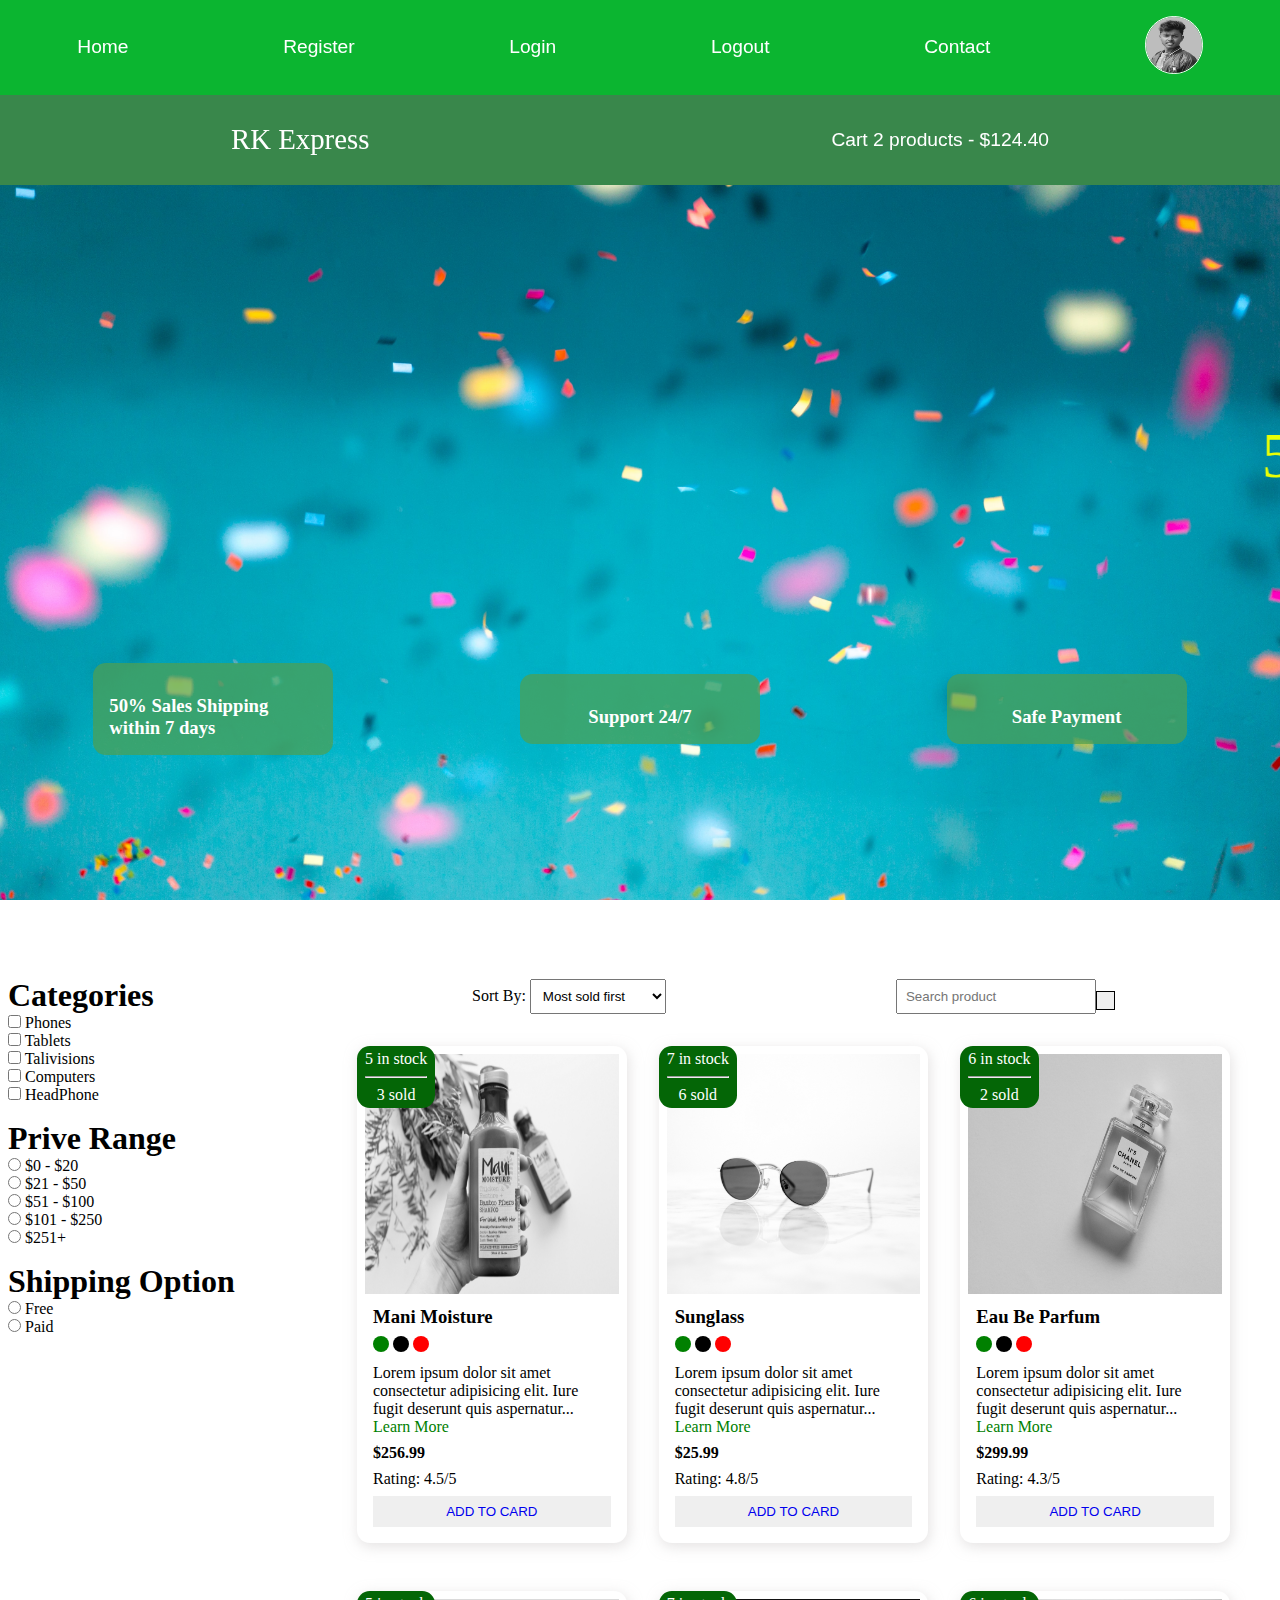
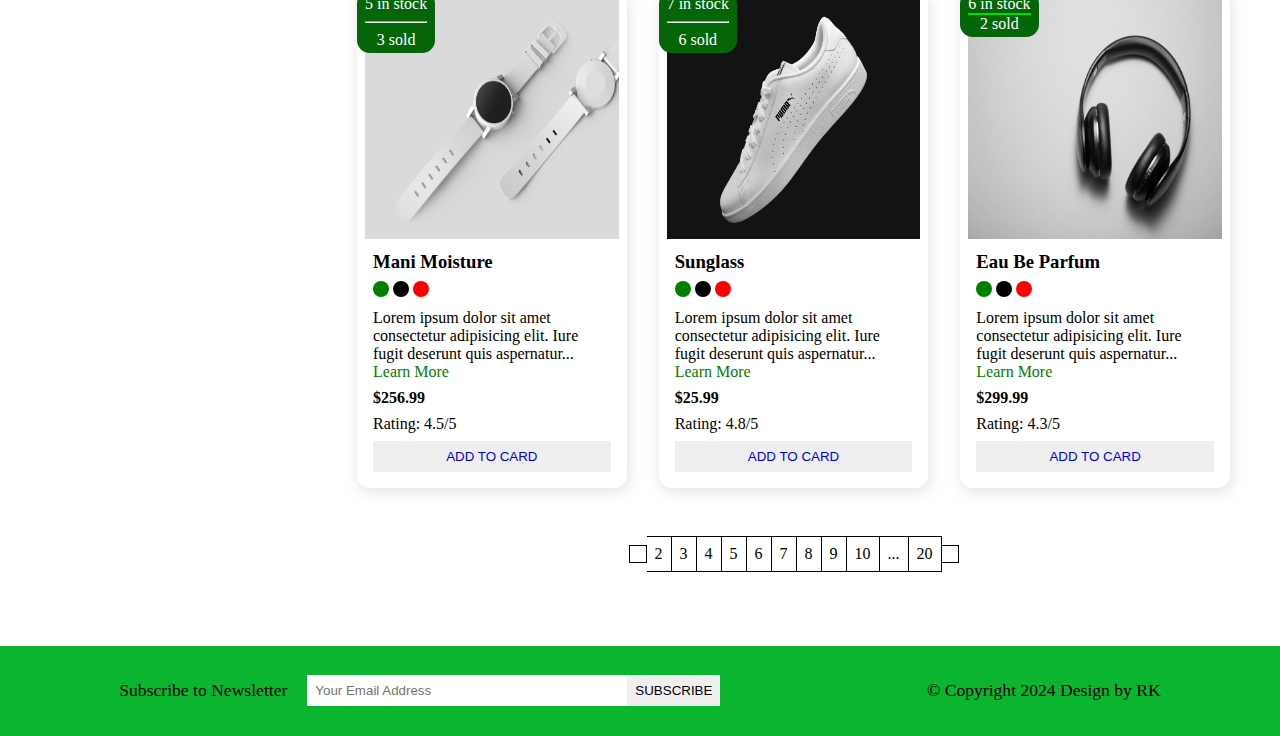
<file: index.html>
<!DOCTYPE html>
<html lang="en">
<head>
    <meta charset="UTF-8">
    <meta name="viewport" content="width=device-width, initial-scale=1.0">
    <meta name="description" content="this is an ecommerce project">
    <title>Ecommerce Project</title>
    <!-- font awesome cdn -->
    <link rel="stylesheet" href="https://cdnjs.cloudflare.com/ajax/libs/font-awesome/6.5.2/css/all.min.css" integrity="sha512-SnH5WK+bZxgPHs44uWIX+LLJAJ9/2PkPKZ5QiAj6Ta86w+fsb2TkcmfRyVX3pBnMFcV7oQPJkl9QevSCWr3W6A==" crossorigin="anonymous" referrerpolicy="no-referrer" />
    <link rel="stylesheet" href="style.css">
</head>
<body>
    <!-- navbar starts  here -->
    <i class="fas fa-bars fa-2x" id="menu-icon"></i>
    <nav id="menu" class="hidden">
        <ul class="nav-upper flex-space-around">
            <li class="nav_list"><a href="index.html" class="nav_link">Home</a></li>
            <li class="nav_list"><a href="register.html" class="nav_link">Register</a></li>
            <li class="nav_list"><a href="login.html" class="nav_link">Login</a></li>
            <li class="nav_list"><a href="index.html" class="nav_link">Logout</a></li>
            <li class="nav_list"><a href="contact.html" class="nav_link">Contact</a></li>
            <li class="nav_list"><a href="profile.html" class="nav_link"><img class="profile-icon" src="./img/profile.jpg" alt="Profile img"></a></li>
        </ul>
        <ul class="nav-lower flex-space-around">
            <li class="nav_list"><a href="index.html" class="nav-brand nav_link">RK Express</a></li>
            <li class="nav_list"><a href="cart.html" class="nav_link"><span><i class="fa-solid fa-cart-shopping"></i></span> Cart 2 products - $124.40 </a></li>
        </ul>
    </nav>
    <!-- navbar ends  here -->

    <!-- header starts here -->
    <header class="header">
        <div class="banner flex-space-around">
            <marquee class="banner-title" behavior="" direction="">50% Sales going on</marquee>
        </div>
        <div class="features flex-space-around">
            <article class="feature flex-center">
                <i class="fa-solid fa-truck feature_icon"></i>
                <h3>50% Sales Shipping within 7 days</h3>
            </article>
            
            <article class="feature flex-center">
                <i class="fa-solid fa-truck feature_icon"></i>
                <h3>Support 24/7</h3>
            </article>
            <article class="feature flex-center">
                <i class="fa-regular far fa-credit-card feature_icon"></i>
                <h3>Safe Payment</h3>
            </article>
        </div>
    </header>
    <!-- header ends here -->


    <!-- mail section starts here -->
    <main class="flex-center">
        <div class="sidebar">
            <section class="categories-section">
                <h3 class="section-title">Categories</h3>
                <ul class="list">
                    <li class="list-item">
                        <label for="phone">
                            <input type="checkbox" name="phone" id="phone" value="phone"> Phones
                        </label>
                    </li>
                    <li class="list-item">
                        <label for="tablets">
                            <input type="checkbox" name="tablets" id="tablets" value="tablets"> Tablets
                        </label>
                    </li>
                    <li class="list-item">
                        <label for="talivisions">
                            <input type="checkbox" name="talivisions" id="talivisions" value="talivisions"> Talivisions
                        </label>
                    </li>
                    <li class="list-item">
                        <label for="computers">
                            <input type="checkbox" name="computers" id="computers" value="computers"> Computers
                        </label>
                    </li>
                    <li class="list-item">
                        <label for="headphone">
                            <input type="checkbox" name="headphone" id="headphone" value="headphone"> HeadPhone
                        </label>
                    </li>
                </ul>
            </section>


            <section class="price-section">
                <h3 class="section-title">Prive Range</h3>
                <ul class="list">
                    <li class="list-item">
                        <label for="price1">
                            <input type="radio" name="price1" id="price1" value="[0,20]"> $0 - $20
                        </label>
                    </li>
                    <li class="list-item">
                        <label for="price2">
                            <input type="radio" name="price2" id="price2" value="[21,50]"> $21 - $50
                        </label>
                    </li>
                    <li class="list-item">
                        <label for="price3">
                            <input type="radio" name="price3" id="price3" value="[51,100]"> $51 - $100
                        </label>
                    </li>
                    <li class="list-item">
                        <label for="price4">
                            <input type="radio" name="price4" id="price4" value="[101,250]"> $101 - $250
                        </label>
                    </li>
                    <li class="list-item">
                        <label for="price5">
                            <input type="radio" name="price5" id="price5" value="[251+]"> $251+
                        </label>
                    </li>
                </ul>
            </section>

            <section class="shipping-section">
                <h3 class="section-title">Shipping Option</h3>
                <ul class="list">
                    <li class="list-item">
                        <label for="free">
                            <input type="radio" name="shipping" id="free" value="free"> Free
                        </label>
                    </li>
                    <li class="list-item">
                        <label for="paid">
                            <input type="radio" name="shipping" id="paid" value="paid"> Paid
                        </label>
                    </li>
                </ul>
            </section>
        </div>
        <div class="main-content">
            <section class="actions flex-space-around">
                <div class="actions-sort">
                    <label for="sort">Sort By: </label>
                    <select name="sort" id="sort">
                        <option value="sold">Most sold first</option>
                        <option value="sold">Most reted first</option>
                        <option value="sold">Cheapest first</option>
                        <option value="sold">Newest first</option>
                        <option value="sold">Biggest discount</option>
                    </select>
                </div>
                <div class="actions-search">
                    <input type="text" placeholder="Search product">
                    <button class="btn"><i class="fa-sharp fa-solid fa-magnifying-glass">
                    </i></button>
                </div>
            </section>
            <!-- Product section starts here -->
                <section class="products">
                    <article class="product card">
                        <div class="badge">
                            <span>5 in stock</span>
                            <hr class="hr-design">
                            <span>3 sold</span>
                        </div>
                        <img src="img/Product1.jpg" alt="">
                        <div class="product-body">
                            <h3 class="product-name">Mani Moisture</h3>
                            <p>
                                <span class="dot green"></span>
                                <span class="dot black"></span>
                                <span class="dot red"></span>
                            </p>
                            <p class="product-description">
                                Lorem ipsum dolor sit amet consectetur adipisicing elit. Iure fugit deserunt quis aspernatur... <a href="./product.html" class="learn-more">Learn More</a>
                            </p>
                            <h4 class="product-price">$256.99</h4>
                            <p class="product-rating">Rating: 4.5/5</p>
                            <button class="btn product-btn"><a href="cart.html">Add To Card</a></button>
                        </div>
                    </article>

                    <article class="product card">
                        <div class="badge">
                            <span>7 in stock</span>
                            <hr class="hr-design">
                            <span>6 sold</span>
                        </div>
                        <img src="img/Product2.jpg" alt="">
                        <div class="product-body">
                            <h3 class="product-name">Sunglass</h3>
                            <p>
                                <span class="dot green"></span>
                                <span class="dot black"></span>
                                <span class="dot red"></span>
                            </p>
                            <p class="product-description">
                                Lorem ipsum dolor sit amet consectetur adipisicing elit. Iure fugit deserunt quis aspernatur... <a href="./product.html" class="learn-more">Learn More</a>
                            </p>
                            <h4 class="product-price">$25.99</h4>
                            <p class="product-rating">Rating: 4.8/5</p>
                            <button class="btn product-btn"><a href="cart.html">Add To Card</a></button>
                        </div>
                    </article>


                    <article class="product card">
                        <div class="badge">
                            <span>6 in stock</span>
                            <hr class="hr-design">
                            <span>2 sold</span>
                        </div>
                        <img src="img/Product3.jpg" alt="">
                        <div class="product-body">
                            <h3 class="product-name">Eau Be Parfum</h3>
                            <p>
                                <span class="dot green"></span>
                                <span class="dot black"></span>
                                <span class="dot red"></span>
                            </p>
                            <p class="product-description">
                                Lorem ipsum dolor sit amet consectetur adipisicing elit. Iure fugit deserunt quis aspernatur... <a href="./product.html" class="learn-more">Learn More</a>
                            </p>
                            <h4 class="product-price">$299.99</h4>
                            <p class="product-rating">Rating: 4.3/5</p>
                            <button class="btn product-btn"><a href="cart.html">Add To Card</a></button>
                        </div>
                    </article>

                    <article class="product card">
                        <div class="badge">
                            <span>5 in stock</span>
                            <hr class="hr-design">
                            <span>3 sold</span>
                        </div>
                        <img src="img/Product4.jpg" alt="">
                        <div class="product-body">
                            <h3 class="product-name">Mani Moisture</h3>
                            <p>
                                <span class="dot green"></span>
                                <span class="dot black"></span>
                                <span class="dot red"></span>
                            </p>
                            <p class="product-description">
                                Lorem ipsum dolor sit amet consectetur adipisicing elit. Iure fugit deserunt quis aspernatur... <a href="./product.html" class="learn-more">Learn More</a>
                            </p>
                            <h4 class="product-price">$256.99</h4>
                            <p class="product-rating">Rating: 4.5/5</p>
                            <button class="btn product-btn"><a href="cart.html">Add To Card</a></button>
                        </div>
                    </article>

                    <article class="product card">
                        <div class="badge">
                            <span>7 in stock</span>
                            <hr class="hr-design">
                            <span>6 sold</span>
                        </div>
                        <img src="img/Product5.jpg" alt="">
                        <div class="product-body">
                            <h3 class="product-name">Sunglass</h3>
                            <p>
                                <span class="dot green"></span>
                                <span class="dot black"></span>
                                <span class="dot red"></span>
                            </p>
                            <p class="product-description">
                                Lorem ipsum dolor sit amet consectetur adipisicing elit. Iure fugit deserunt quis aspernatur... <a href="./product.html" class="learn-more">Learn More</a>
                            </p>
                            <h4 class="product-price">$25.99</h4>
                            <p class="product-rating">Rating: 4.8/5</p>
                            <button class="btn product-btn"><a href="cart.html">Add To Card</a></button>
                        </div>
                    </article>


                    <article class="product card">
                        <div class="badge">
                            <span>6 in stock</span>
                            <hr color="hr-design">
                            <span>2 sold</span>
                        </div>
                        <img src="img/Product6.jpg" alt="">
                        <div class="product-body">
                            <h3 class="product-name">Eau Be Parfum</h3>
                            <p>
                                <span class="dot green"></span>
                                <span class="dot black"></span>
                                <span class="dot red"></span>
                            </p>
                            <p class="product-description">
                                Lorem ipsum dolor sit amet consectetur adipisicing elit. Iure fugit deserunt quis aspernatur... <a href="./product.html" class="learn-more">Learn More</a>
                            </p>
                            <h4 class="product-price">$299.99</h4>
                            <p class="product-rating">Rating: 4.3/5</p>
                            <button class="btn product-btn"><a href="cart.html">Add To Card</a></button>
                        </div>
                    </article>
                </section>
                <div class="pagination flex-center">
                    <div class="btn pagination-btn">
                        <i class="fas fa-less-than"></i>
                    </div>
                    <div class="btn pagination-btn">2</div>
                    <div class="btn pagination-btn">3</div>
                    <div class="btn pagination-btn">4</div>
                    <div class="btn pagination-btn">5</div>
                    <div class="btn pagination-btn">6</div>
                    <div class="btn pagination-btn">7</div>
                    <div class="btn pagination-btn">8</div>
                    <div class="btn pagination-btn">9</div>
                    <div class="btn pagination-btn">10</div>
                    <div class="btn pagination-btn">...</div>
                    <div class="btn pagination-btn">20</div>
                    <div class="btn pagination-btn">
                        <i class="fas fa-greater-than"></i>
                    </div>
                </div>
            <!-- Product section ends here -->
        </div>
    </main>
    <!-- mail section ends here -->


    <!-- footer starts here -->
    <footer class="footer flex-space-around">
        <div class="flex-space-around">
            <label for="subscribe">Subscribe to Newsletter</label>
            <input type="email" name="subscribe
            " class="footer_input" placeholder="Your Email Address">
            <button class="btn btn-subscribe">Subscribe</button>
        </div>
        <div>
            <p>&copy; Copyright 2024 Design by RK </p>
        </div>
    </footer>
    <!-- footer ends here -->

    <!-- javascript link here -->
    <script src="./js/index.js"></script>
</body>
</html>
</file>
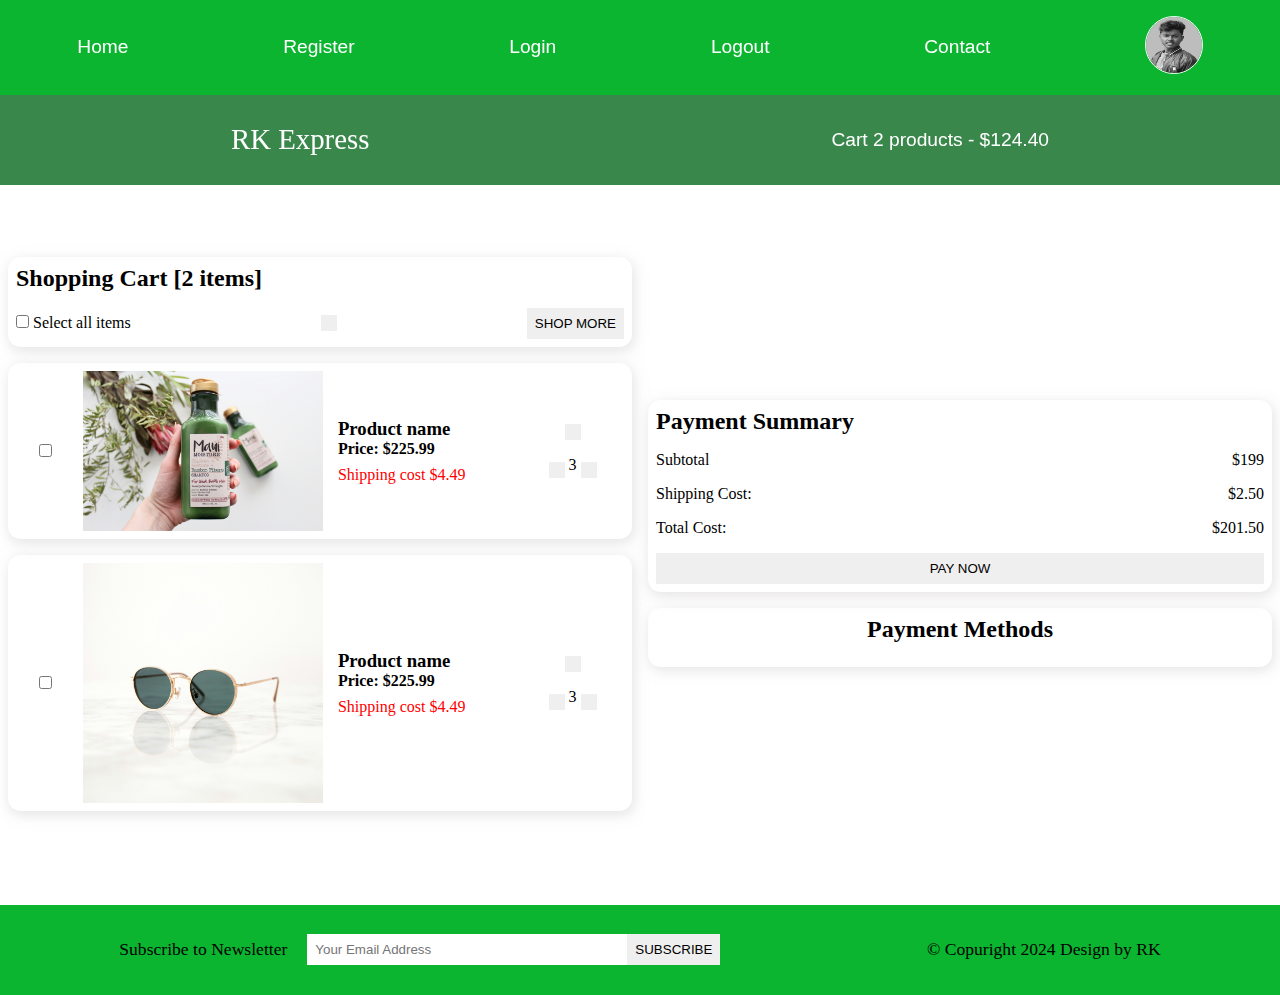
<file: cart.html>
<!DOCTYPE html>
<html lang="en">
<head>
    <meta charset="UTF-8">
    <meta name="viewport" content="width=device-width, initial-scale=1.0">
    <meta name="description" content="this is an ecommerce project">
    <title>Ecommerce Project</title>
    <!-- font awesome cdn -->
    <link rel="stylesheet" href="https://cdnjs.cloudflare.com/ajax/libs/font-awesome/6.5.2/css/all.min.css" integrity="sha512-SnH5WK+bZxgPHs44uWIX+LLJAJ9/2PkPKZ5QiAj6Ta86w+fsb2TkcmfRyVX3pBnMFcV7oQPJkl9QevSCWr3W6A==" crossorigin="anonymous" referrerpolicy="no-referrer" />
    <link rel="stylesheet" href="style.css">
</head>
<body>
    <!-- navbar starts  here -->
    <i class="fas fa-bars fa-2x" id="menu-icon"></i>
    <nav id="menu" class="hidden">
        <ul class="nav-upper flex-space-around">
            <li class="nav_list"><a href="index.html" class="nav_link">Home</a></li>
            <li class="nav_list"><a href="register.html" class="nav_link">Register</a></li>
            <li class="nav_list"><a href="login.html" class="nav_link">Login</a></li>
            <li class="nav_list"><a href="index.html" class="nav_link">Logout</a></li>
            <li class="nav_list"><a href="contact.html" class="nav_link">Contact</a></li>
            <li class="nav_list"><a href="profile.html" class="nav_link"><img class="profile-icon" src="./img/profile.jpg" alt="Profile img"></a></li>
        </ul>
        <ul class="nav-lower flex-space-around">
            <li class="nav_list"><a href="index.html" class="nav-brand nav_link">RK Express</a></li>
            <li class="nav_list"><a href="cart.html" class="nav_link"><span><i class="fa-solid fa-cart-shopping"></i></span> Cart 2 products - $124.40 </a></li>
        </ul>
    </nav>
    <!-- navbar ends  here -->


    <!-- mail section starts here -->
    <main>
        <div class="cart flex-center">
            <div class="cart-items">
                <div class="cart-items-heading card">
                    <h2>Shopping Cart [2 items]</h2>
                    <div class="cart-items-action">
                        <label for="select">
                            <input type="checkbox" name="select" id="select">
                            Select all items
                        </label>
                        <button class="btn">
                            <i class="fas fa-trash-alt"></i>
                        </button>
                        <button class="btn">Shop More</button>
                    </div>
                </div>
                <div class="cart-item card flex-space-around">
                    <input type="checkbox">
                    <img class="card-item-img" src="./img/Product1.jpg" alt="Product 1">
                    <div class="cart-item-description">
                        <h3 class="product-name">Product name</h3>
                        <h4 class="product-price">Price: $225.99</h4>
                        <p class="cart-item-shipping">Shipping cost $4.49</p>
                    </div>
                    <div class="cart-item-actions">
                        <button class="btn">
                            <i class="fas fa-trash-alt"></i>
                        </button>
                        <div>
                            <button class="btn">
                                <i class="fas fa-add"></i>
                            </button>
                            <span>3</span>
                            <button class="btn">
                                <i class="fas fa-minus"></i>
                            </button>
                        </div>
                    </div>
                </div>

                <div class="cart-item card flex-space-around">
                    <input type="checkbox">
                    <img class="card-item-img" src="./img/Product2.jpg" alt="Product 1">
                    <div class="cart-item-description">
                        <h3 class="product-name">Product name</h3>
                        <h4 class="product-price">Price: $225.99</h4>
                        <p class="cart-item-shipping">Shipping cost $4.49</p>
                    </div>
                    <div class="cart-item-actions">
                        <button class="btn">
                            <i class="fas fa-trash-alt"></i>
                        </button>
                        <div>
                            <button class="btn">
                                <i class="fas fa-add"></i>
                            </button>
                            <span>3</span>
                            <button class="btn">
                                <i class="fas fa-minus"></i>
                            </button>
                        </div>
                    </div>
                </div>
            </div>
            <div class="cart-payment">
                <div class="cart-payment-summary card">
                    <h2>Payment Summary</h2>
                    <div>
                        <p>Subtotal</p>
                        <p>$199</p>
                    </div>
                    <div>
                        <p>Shipping Cost:</p>
                        <p>$2.50</p>
                    </div>
                    <div>
                        <p>Total Cost:</p>
                        <p>$201.50</p>
                    </div>
                    <button class="btn cart-payment-btn">PAY NOW</button>
                </div>
                <div class="cart-payment-methods card">
                    <h2>Payment Methods</h2>
                    <div>
                        <i class="fa-brands fa-cc-visa fa-3x"></i>
                        <i class="fa-brands fa-cc-apple-pay fa-3x"></i>
                        <i class="fa-brands fa-cc-amex fa-3x"></i>
                        <i class="fa-brands fab fa-cc-amazon-pay fa-3x"></i>
                        <i class="fa-brands fab fa-cc-paypal fa-3x"></i>
                    </div>
                </div>
            </div>

        </div>
    </main>
    <!-- mail section ends here -->

    
    <!-- footer starts here -->
    <footer class="footer flex-space-around">
        <div class="flex-space-around">
            <label for="subscribe">Subscribe to Newsletter</label>
            <input type="email" name="subscribe
            " class="footer_input" placeholder="Your Email Address">
            <button class="btn btn-subscribe">Subscribe</button>
        </div>
        <div>
            <p>&copy; Copuright 2024 Design by RK </p>
        </div>
    </footer>
    <!-- footer ends here -->
</body>
</html>
</file>
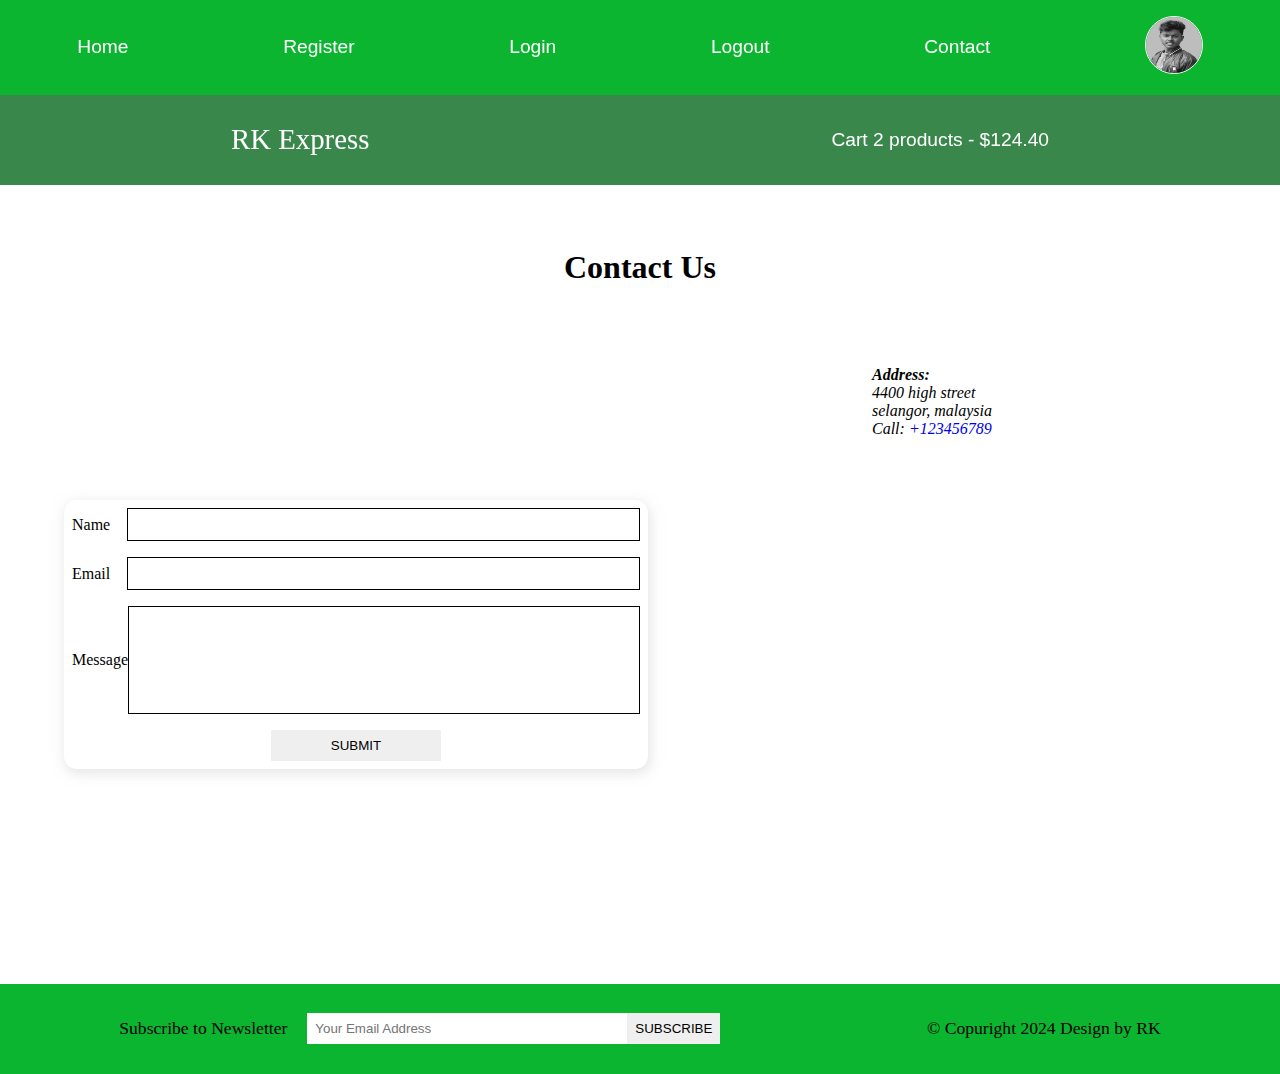
<file: contact.html>
<!DOCTYPE html>
<html lang="en">
<head>
    <meta charset="UTF-8">
    <meta name="viewport" content="width=device-width, initial-scale=1.0">
    <meta name="description" content="this is an ecommerce project">
    <title>Ecommerce Project</title>
    <!-- font awesome cdn -->
    <link rel="stylesheet" href="https://cdnjs.cloudflare.com/ajax/libs/font-awesome/6.5.2/css/all.min.css" integrity="sha512-SnH5WK+bZxgPHs44uWIX+LLJAJ9/2PkPKZ5QiAj6Ta86w+fsb2TkcmfRyVX3pBnMFcV7oQPJkl9QevSCWr3W6A==" crossorigin="anonymous" referrerpolicy="no-referrer" />
    <link rel="stylesheet" href="style.css">
</head>
<body>
    <!-- navbar starts  here -->
    <i class="fas fa-bars fa-2x" id="menu-icon"></i>
    <nav id="menu" class="hidden">
        <ul class="nav-upper flex-space-around">
            <li class="nav_list"><a href="index.html" class="nav_link">Home</a></li>
            <li class="nav_list"><a href="register.html" class="nav_link">Register</a></li>
            <li class="nav_list"><a href="login.html" class="nav_link">Login</a></li>
            <li class="nav_list"><a href="index.html" class="nav_link">Logout</a></li>
            <li class="nav_list"><a href="contact.html" class="nav_link">Contact</a></li>
            <li class="nav_list"><a href="profile.html" class="nav_link"><img class="profile-icon" src="./img/profile.jpg" alt="Profile img"></a></li>
        </ul>
        <ul class="nav-lower flex-space-around">
            <li class="nav_list"><a href="index.html" class="nav-brand nav_link">RK Express</a></li>
            <li class="nav_list"><a href="cart.html" class="nav_link"><span><i class="fa-solid fa-cart-shopping"></i></span> Cart 2 products - $124.40 </a></li>
        </ul>
    </nav>
    <!-- navbar ends  here -->


    <!-- mail section starts here -->
    <main>
        <section class="contact-sectin">
            <h2 class="section-title text-center">Contact Us</h2>
            <div class="contact-continer flex-center">
                <form action="" class="form card">
                    <div class="form-control flex-center">
                        <label for="name">Name</label>
                        <input type="text" id="name"required autocomplete="name">
                    </div>
                    <div class="form-control flex-center">
                        <label for="email">Email</label>
                        <input type="email" id="email"required autocomplete="email">
                    </div>
                    <div class="form-control flex-center">
                        <label for="message">Message</label>
                        <textarea name="message" id="message" cols="30" rows="10"></textarea>
                    </div>
                    <div class="form-control flex-center form-btn-field">
                        <button class="btn contact-btn">Submit</button>
                    </div>
                </form>
                <div class="contact-address flex-space-around">
                    <address>
                        <h4>Address: </h4>
                        <p>4400 high street</p>
                        <p>selangor, malaysia</p>
                        <span>Call: </span>
                        <a href="tel:+123456789">+123456789</a>
                    </address>
                    <iframe class="contact-map" src="https://www.google.com/maps/embed?pb=!1m18!1m12!1m3!1d2142.658416818523!2d101.5885976134405!3d3.586215877599997!2m3!1f0!2f0!3f0!3m2!1i1024!2i768!4f13.1!3m3!1m2!1s0x31cc714a7bd34a25%3A0x1280c4211f1d26e3!2zS2FtcHVuZyBKYXdhLCA0NDAwMCBLZXJsaW5nLCDgprjgp4fgprLgpr7gppngp43gppfgprA!5e1!3m2!1sbn!2smy!4v1713083803080!5m2!1sbn!2smy" width="600" height="450" style="border:0;" allowfullscreen="" loading="lazy" referrerpolicy="no-referrer-when-downgrade"></iframe>
                </div>
            </div>
        </section>
    </main>
    <!-- mail section ends here -->

    
    <!-- footer starts here -->
    <footer class="footer flex-space-around">
        <div class="flex-space-around">
            <label for="subscribe">Subscribe to Newsletter</label>
            <input type="email" name="subscribe
            " class="footer_input" placeholder="Your Email Address">
            <button class="btn btn-subscribe">Subscribe</button>
        </div>
        <div>
            <p>&copy; Copuright 2024 Design by RK </p>
        </div>
    </footer>
    <!-- footer ends here -->

    <!-- javascript link here -->
    <script src="./js/index.js"></script>
</body>
</html>
</file>
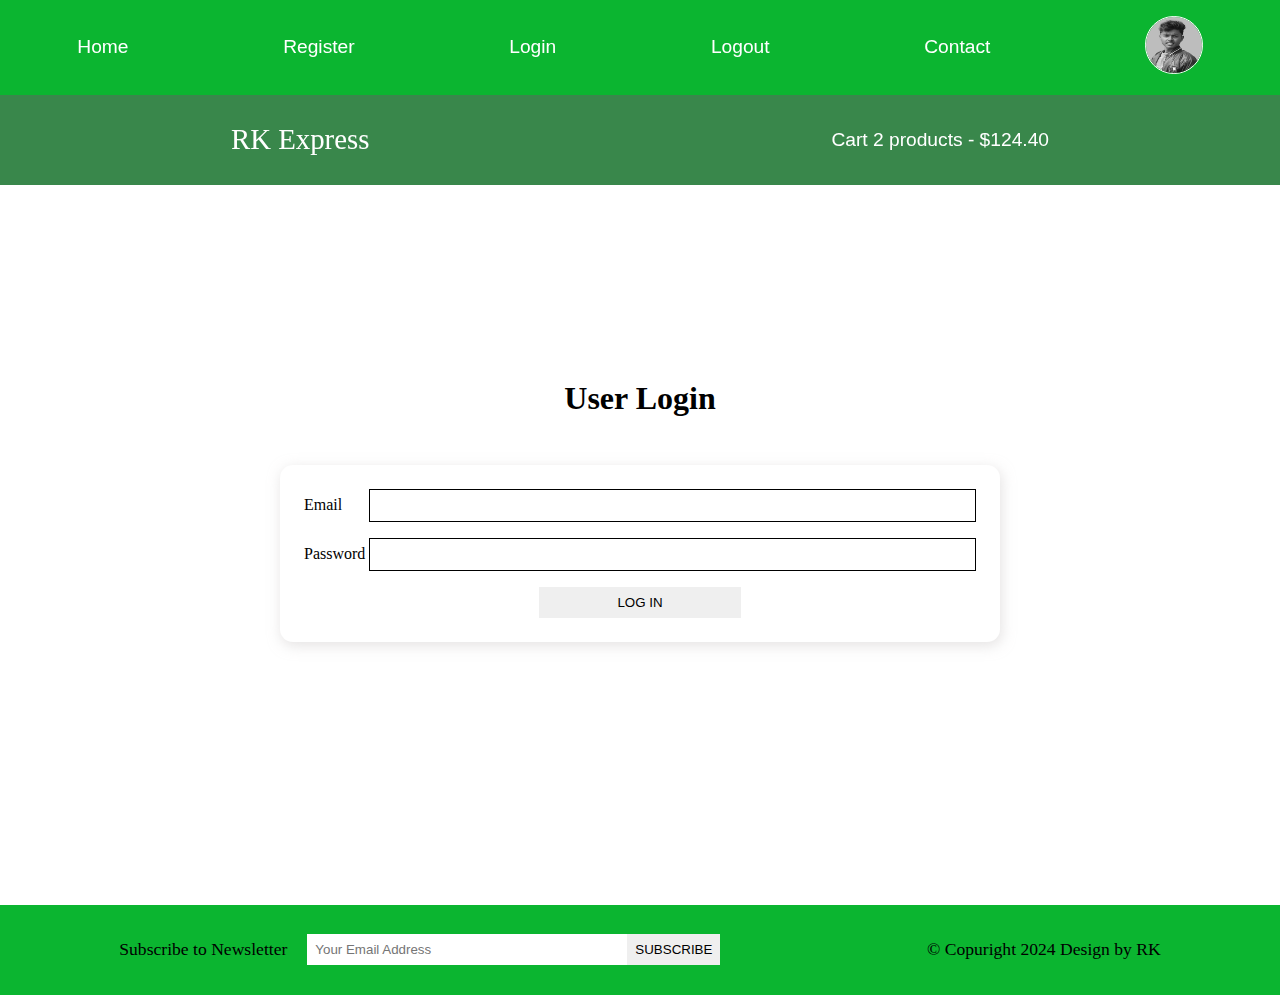
<file: login.html>
<!DOCTYPE html>
<html lang="en">
<head>
    <meta charset="UTF-8">
    <meta name="viewport" content="width=device-width, initial-scale=1.0">
    <meta name="description" content="this is an ecommerce project">
    <title>Ecommerce Project</title>
    <!-- font awesome cdn -->
    <link rel="stylesheet" href="https://cdnjs.cloudflare.com/ajax/libs/font-awesome/6.5.2/css/all.min.css" integrity="sha512-SnH5WK+bZxgPHs44uWIX+LLJAJ9/2PkPKZ5QiAj6Ta86w+fsb2TkcmfRyVX3pBnMFcV7oQPJkl9QevSCWr3W6A==" crossorigin="anonymous" referrerpolicy="no-referrer" />
    <link rel="stylesheet" href="style.css">
</head>
<body>
    <!-- navbar starts  here -->
    <i class="fas fa-bars fa-2x" id="menu-icon"></i>
    <nav id="menu" class="hidden">
        <ul class="nav-upper flex-space-around">
            <li class="nav_list"><a href="index.html" class="nav_link">Home</a></li>
            <li class="nav_list"><a href="register.html" class="nav_link">Register</a></li>
            <li class="nav_list"><a href="login.html" class="nav_link">Login</a></li>
            <li class="nav_list"><a href="index.html" class="nav_link">Logout</a></li>
            <li class="nav_list"><a href="contact.html" class="nav_link">Contact</a></li>
            <li class="nav_list"><a href="profile.html" class="nav_link"><img class="profile-icon" src="./img/profile.jpg" alt="Profile img"></a></li>
        </ul>
        <ul class="nav-lower flex-space-around">
            <li class="nav_list"><a href="index.html" class="nav-brand nav_link">RK Express</a></li>
            <li class="nav_list"><a href="cart.html" class="nav_link"><span><i class="fa-solid fa-cart-shopping"></i></span> Cart 2 products - $124.40 </a></li>
        </ul>
    </nav>
    <!-- navbar ends  here -->


    <!-- mail section starts here -->
    <main>
        <section class="login">
            <h2 class="section-title text-center">User Login</h2>
            <div class="card">
                <form action="" class="form">
                    <div class="form-control flex-center">
                        <label for="email">Email</label>
                        <input type="email" id="email"required autocomplete="email">
                    </div>
                    <div class="form-control flex-center">
                        <label for="password">Password</label>
                        <input type="password" id="password"required autocomplete="password">
                    </div>
                    <div class="form-control flex-center form-btn-field">
                        <button class="btn contact-btn">Log in</button>
                    </div>
                </form>
            </div>
        </section>
    </main>
    <!-- mail section ends here -->

    
    <!-- footer starts here -->
    <footer class="footer flex-space-around">
        <div class="flex-space-around">
            <label for="subscribe">Subscribe to Newsletter</label>
            <input type="email" name="subscribe
            " class="footer_input" placeholder="Your Email Address">
            <button class="btn btn-subscribe">Subscribe</button>
        </div>
        <div>
            <p>&copy; Copuright 2024 Design by RK </p>
        </div>
    </footer>
    <!-- footer ends here -->

    <!-- javascript link here -->
    <script src="./js/index.js"></script>
</body>
</html>
</file>
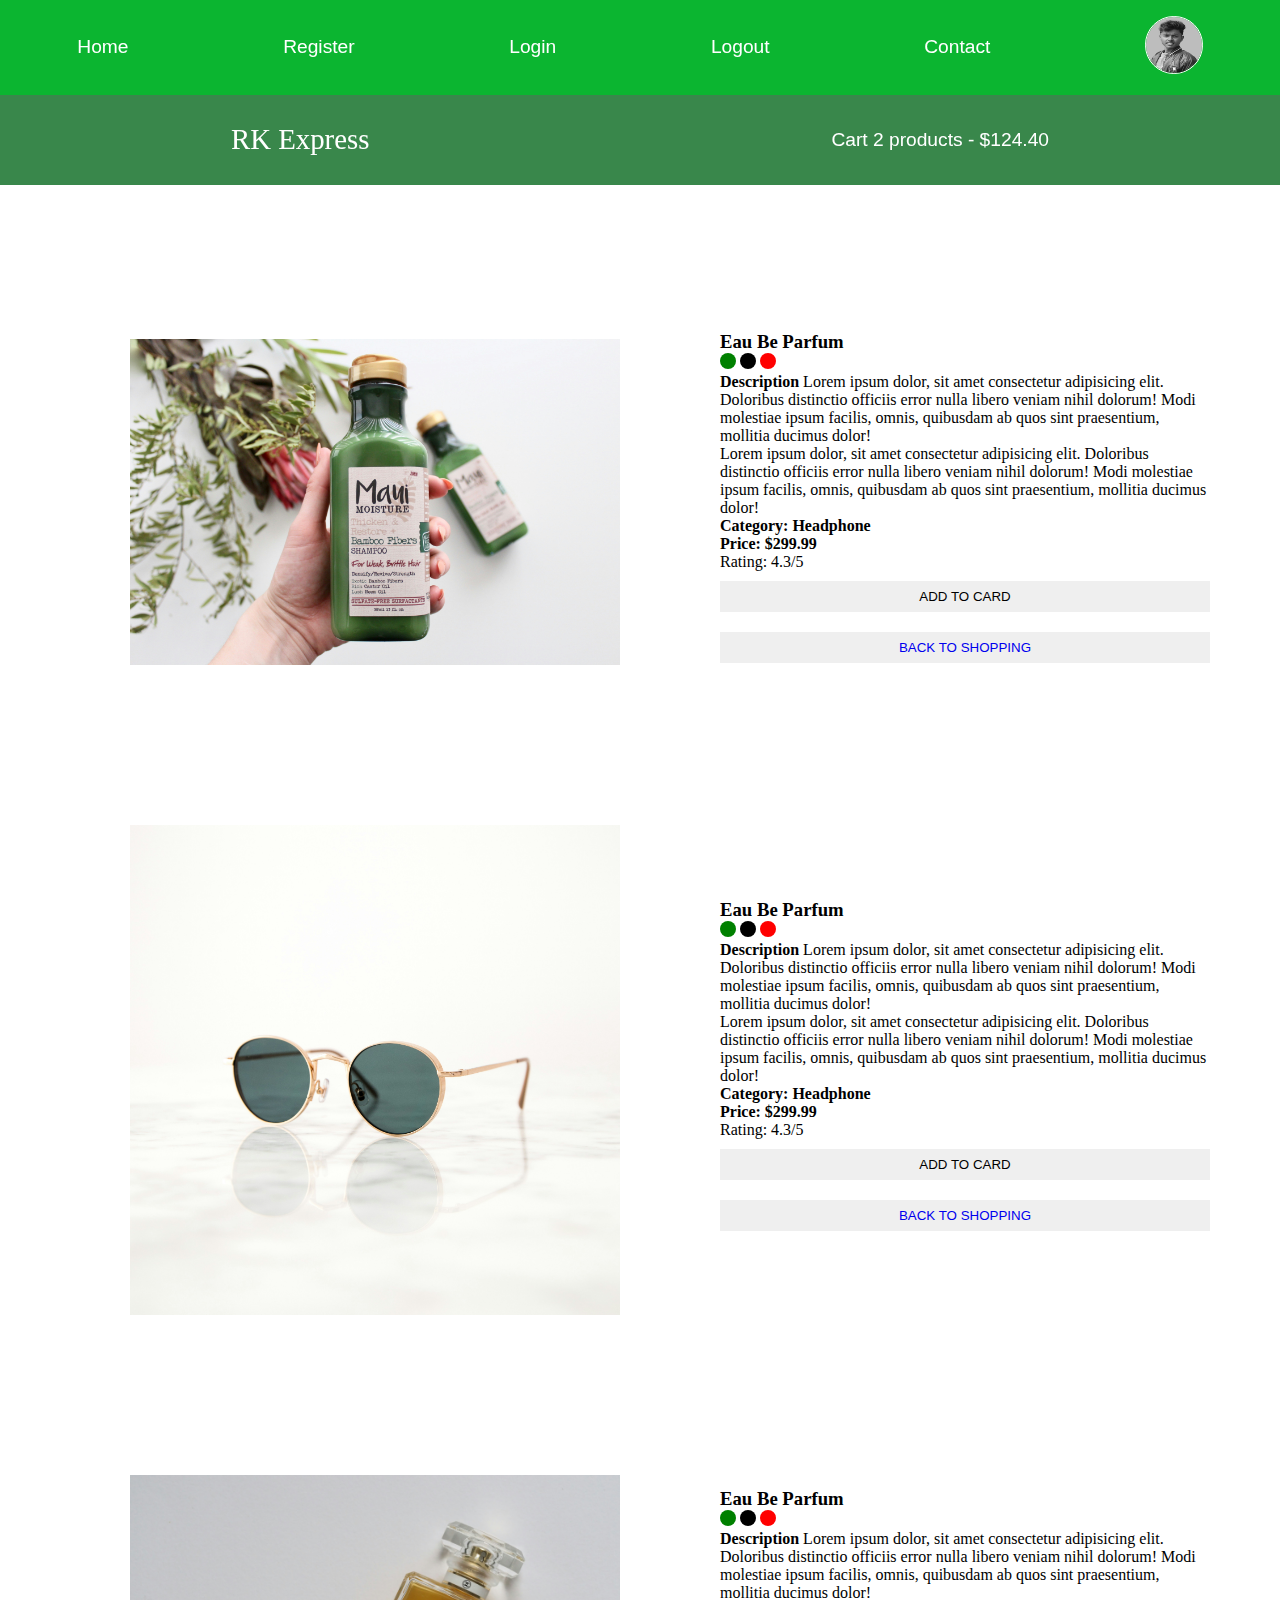
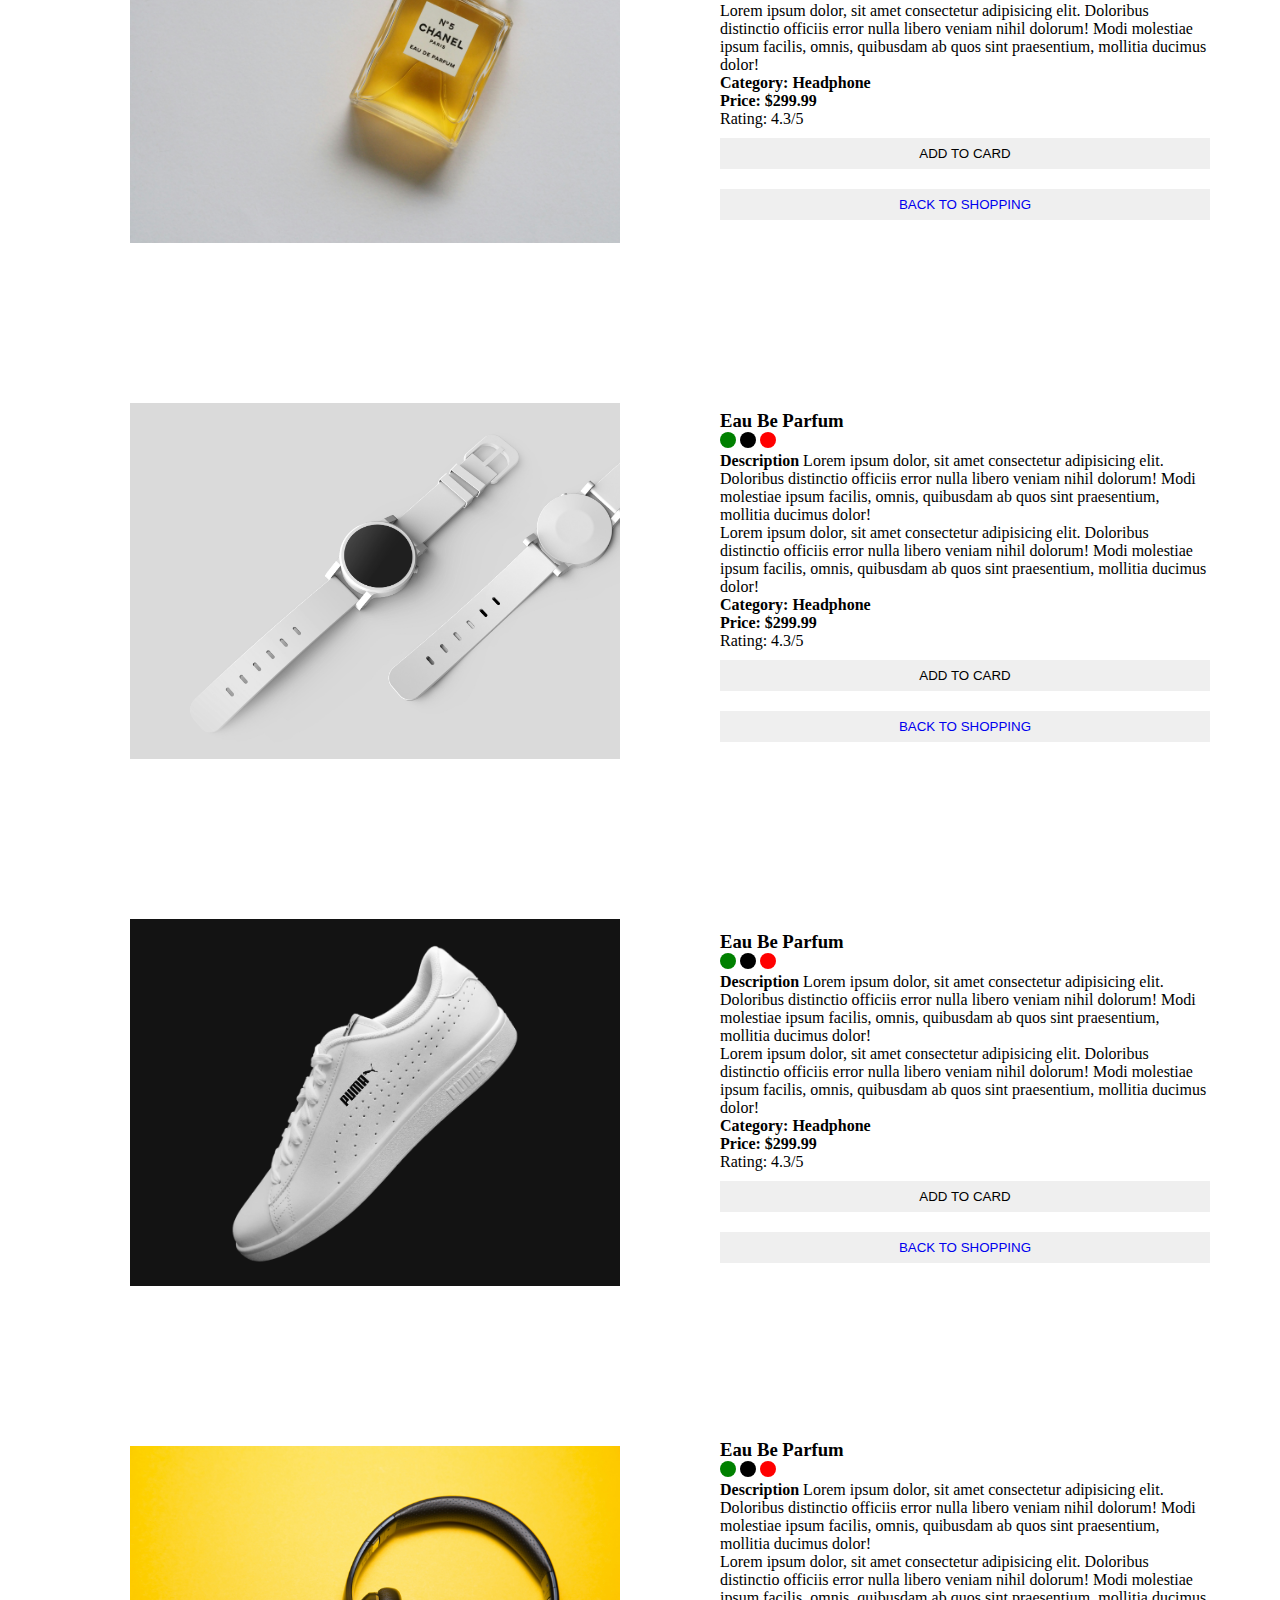
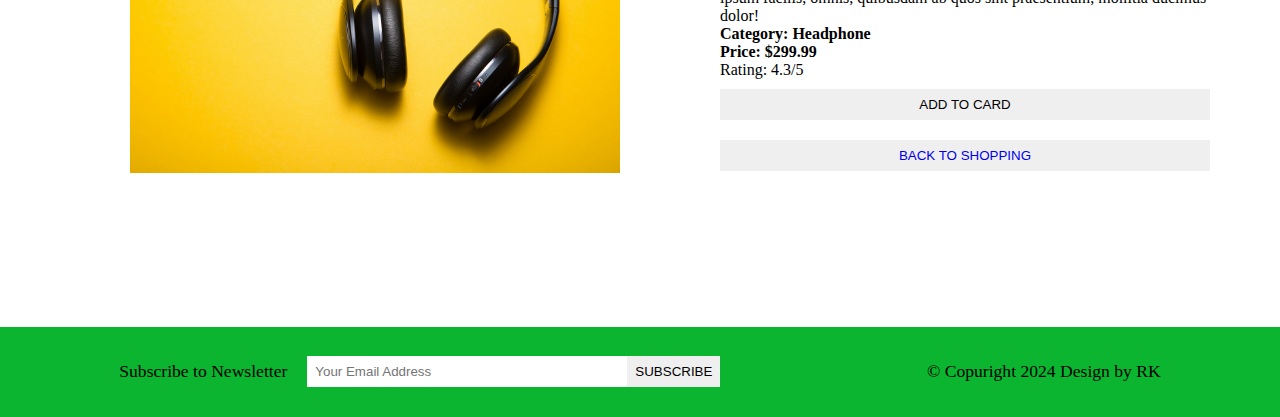
<file: product.html>
<!DOCTYPE html>
<html lang="en">
<head>
    <meta charset="UTF-8">
    <meta name="viewport" content="width=device-width, initial-scale=1.0">
    <meta name="description" content="this is an ecommerce project">
    <title>Ecommerce Project</title>
    <!-- font awesome cdn -->
    <link rel="stylesheet" href="https://cdnjs.cloudflare.com/ajax/libs/font-awesome/6.5.2/css/all.min.css" integrity="sha512-SnH5WK+bZxgPHs44uWIX+LLJAJ9/2PkPKZ5QiAj6Ta86w+fsb2TkcmfRyVX3pBnMFcV7oQPJkl9QevSCWr3W6A==" crossorigin="anonymous" referrerpolicy="no-referrer" />
    <link rel="stylesheet" href="style.css">
</head>
<body>
    <!-- navbar starts  here -->
    <i class="fas fa-bars fa-2x" id="menu-icon"></i>
    <nav id="menu" class="hidden">
        <ul class="nav-upper flex-space-around">
            <li class="nav_list"><a href="index.html" class="nav_link">Home</a></li>
            <li class="nav_list"><a href="register.html" class="nav_link">Register</a></li>
            <li class="nav_list"><a href="login.html" class="nav_link">Login</a></li>
            <li class="nav_list"><a href="index.html" class="nav_link">Logout</a></li>
            <li class="nav_list"><a href="contact.html" class="nav_link">Contact</a></li>
            <li class="nav_list"><a href="profile.html" class="nav_link"><img class="profile-icon" src="./img/profile.jpg" alt="Profile img"></a></li>
        </ul>
        <ul class="nav-lower flex-space-around">
            <li class="nav_list"><a href="index.html" class="nav-brand nav_link">RK Express</a></li>
            <li class="nav_list"><a href="cart.html" class="nav_link"><span><i class="fa-solid fa-cart-shopping"></i></span> Cart 2 products - $124.40 </a></li>
        </ul>
    </nav>
    <!-- navbar ends  here -->


    <!-- mail section starts here -->
    <main class="flex-center">
        <div class="main-content">
            <section class="product-details flex-center">
                <div class="product-details-left flex-center">
                    <img src="./img/Product1.jpg" alt="">
                </div>

                <div class="product-details-right">
                    <h3 class="product-name">Eau Be Parfum</h3>
                    <p>
                        <span class="dot green"></span>
                        <span class="dot black"></span>
                        <span class="dot red"></span>
                    </p>
                    <p class="product-description">
                        <strong>Description</strong>
                        Lorem ipsum dolor, sit amet consectetur adipisicing elit. Doloribus distinctio officiis error nulla libero veniam nihil dolorum! Modi molestiae ipsum facilis, omnis, quibusdam ab quos sint praesentium, mollitia ducimus dolor!
                    </p>
                    <p class="product-description">
                        Lorem ipsum dolor, sit amet consectetur adipisicing elit. Doloribus distinctio officiis error nulla libero veniam nihil dolorum! Modi molestiae ipsum facilis, omnis, quibusdam ab quos sint praesentium, mollitia ducimus dolor!
                    </p>
                    <h4 class="product-category">Category: Headphone</h4>
                    <h4 class="product-price">Price: $299.99</h4>
                    <p class="product-rating">Rating: 4.3/5</p>
                    <button class="btn product-btn product-des-btn">Add To Card</button>
                    <button class="btn product-btn product-des-btn"><a href="index.html">Back to Shopping</a></button>
                </div>
            </section>

            <section class="product-details flex-center">
                <div class="product-details-left flex-center">
                    <img src="./img/Product2.jpg" alt="">
                </div>

                <div class="product-details-right">
                    <h3 class="product-name">Eau Be Parfum</h3>
                    <p>
                        <span class="dot green"></span>
                        <span class="dot black"></span>
                        <span class="dot red"></span>
                    </p>
                    <p class="product-description">
                        <strong>Description</strong>
                        Lorem ipsum dolor, sit amet consectetur adipisicing elit. Doloribus distinctio officiis error nulla libero veniam nihil dolorum! Modi molestiae ipsum facilis, omnis, quibusdam ab quos sint praesentium, mollitia ducimus dolor!
                    </p>
                    <p class="product-description">
                        Lorem ipsum dolor, sit amet consectetur adipisicing elit. Doloribus distinctio officiis error nulla libero veniam nihil dolorum! Modi molestiae ipsum facilis, omnis, quibusdam ab quos sint praesentium, mollitia ducimus dolor!
                    </p>
                    <h4 class="product-category">Category: Headphone</h4>
                    <h4 class="product-price">Price: $299.99</h4>
                    <p class="product-rating">Rating: 4.3/5</p>
                    <button class="btn product-btn product-des-btn">Add To Card</button>
                    <button class="btn product-btn product-des-btn"><a href="index.html">Back to Shopping</a></button>
                </div>
            </section>

            <section class="product-details flex-center">
                <div class="product-details-left flex-center">
                    <img src="./img/Product3.jpg" alt="">
                </div>

                <div class="product-details-right">
                    <h3 class="product-name">Eau Be Parfum</h3>
                    <p>
                        <span class="dot green"></span>
                        <span class="dot black"></span>
                        <span class="dot red"></span>
                    </p>
                    <p class="product-description">
                        <strong>Description</strong>
                        Lorem ipsum dolor, sit amet consectetur adipisicing elit. Doloribus distinctio officiis error nulla libero veniam nihil dolorum! Modi molestiae ipsum facilis, omnis, quibusdam ab quos sint praesentium, mollitia ducimus dolor!
                    </p>
                    <p class="product-description">
                        Lorem ipsum dolor, sit amet consectetur adipisicing elit. Doloribus distinctio officiis error nulla libero veniam nihil dolorum! Modi molestiae ipsum facilis, omnis, quibusdam ab quos sint praesentium, mollitia ducimus dolor!
                    </p>
                    <h4 class="product-category">Category: Headphone</h4>
                    <h4 class="product-price">Price: $299.99</h4>
                    <p class="product-rating">Rating: 4.3/5</p>
                    <button class="btn product-btn product-des-btn">Add To Card</button>
                    <button class="btn product-btn product-des-btn"><a href="index.html">Back to Shopping</a></button>
                </div>
            </section>
            <section class="product-details flex-center">
                <div class="product-details-left flex-center">
                    <img src="./img/Product4.jpg" alt="">
                </div>

                <div class="product-details-right">
                    <h3 class="product-name">Eau Be Parfum</h3>
                    <p>
                        <span class="dot green"></span>
                        <span class="dot black"></span>
                        <span class="dot red"></span>
                    </p>
                    <p class="product-description">
                        <strong>Description</strong>
                        Lorem ipsum dolor, sit amet consectetur adipisicing elit. Doloribus distinctio officiis error nulla libero veniam nihil dolorum! Modi molestiae ipsum facilis, omnis, quibusdam ab quos sint praesentium, mollitia ducimus dolor!
                    </p>
                    <p class="product-description">
                        Lorem ipsum dolor, sit amet consectetur adipisicing elit. Doloribus distinctio officiis error nulla libero veniam nihil dolorum! Modi molestiae ipsum facilis, omnis, quibusdam ab quos sint praesentium, mollitia ducimus dolor!
                    </p>
                    <h4 class="product-category">Category: Headphone</h4>
                    <h4 class="product-price">Price: $299.99</h4>
                    <p class="product-rating">Rating: 4.3/5</p>
                    <button class="btn product-btn product-des-btn">Add To Card</button>
                    <button class="btn product-btn product-des-btn"><a href="index.html">Back to Shopping</a></button>
                </div>
            </section>
            <section class="product-details flex-center">
                <div class="product-details-left flex-center">
                    <img src="./img/Product5.jpg" alt="">
                </div>

                <div class="product-details-right">
                    <h3 class="product-name">Eau Be Parfum</h3>
                    <p>
                        <span class="dot green"></span>
                        <span class="dot black"></span>
                        <span class="dot red"></span>
                    </p>
                    <p class="product-description">
                        <strong>Description</strong>
                        Lorem ipsum dolor, sit amet consectetur adipisicing elit. Doloribus distinctio officiis error nulla libero veniam nihil dolorum! Modi molestiae ipsum facilis, omnis, quibusdam ab quos sint praesentium, mollitia ducimus dolor!
                    </p>
                    <p class="product-description">
                        Lorem ipsum dolor, sit amet consectetur adipisicing elit. Doloribus distinctio officiis error nulla libero veniam nihil dolorum! Modi molestiae ipsum facilis, omnis, quibusdam ab quos sint praesentium, mollitia ducimus dolor!
                    </p>
                    <h4 class="product-category">Category: Headphone</h4>
                    <h4 class="product-price">Price: $299.99</h4>
                    <p class="product-rating">Rating: 4.3/5</p>
                    <button class="btn product-btn product-des-btn">Add To Card</button>
                    <button class="btn product-btn product-des-btn"><a href="index.html">Back to Shopping</a></button>
                </div>
            </section>
            <section class="product-details flex-center">
                <div class="product-details-left flex-center">
                    <img src="./img/Product6.jpg" alt="">
                </div>

                <div class="product-details-right">
                    <h3 class="product-name">Eau Be Parfum</h3>
                    <p>
                        <span class="dot green"></span>
                        <span class="dot black"></span>
                        <span class="dot red"></span>
                    </p>
                    <p class="product-description">
                        <strong>Description</strong>
                        Lorem ipsum dolor, sit amet consectetur adipisicing elit. Doloribus distinctio officiis error nulla libero veniam nihil dolorum! Modi molestiae ipsum facilis, omnis, quibusdam ab quos sint praesentium, mollitia ducimus dolor!
                    </p>
                    <p class="product-description">
                        Lorem ipsum dolor, sit amet consectetur adipisicing elit. Doloribus distinctio officiis error nulla libero veniam nihil dolorum! Modi molestiae ipsum facilis, omnis, quibusdam ab quos sint praesentium, mollitia ducimus dolor!
                    </p>
                    <h4 class="product-category">Category: Headphone</h4>
                    <h4 class="product-price">Price: $299.99</h4>
                    <p class="product-rating">Rating: 4.3/5</p>
                    <button class="btn product-btn product-des-btn">Add To Card</button>
                    <button class="btn product-btn product-des-btn"><a href="index.html">Back to Shopping</a></button>
                </div>
            </section>
        </div>
    </main>
    <!-- mail section ends here -->

    
    <!-- footer starts here -->
    <footer class="footer flex-space-around">
        <div class="flex-space-around">
            <label for="subscribe">Subscribe to Newsletter</label>
            <input type="email" name="subscribe
            " class="footer_input" placeholder="Your Email Address">
            <button class="btn btn-subscribe">Subscribe</button>
        </div>
        <div>
            <p>&copy; Copuright 2024 Design by RK </p>
        </div>
    </footer>
    <!-- footer ends here -->

    <!-- javascript link here -->
    <script src="./js/index.js"></script>
</body>
</html>
</file>
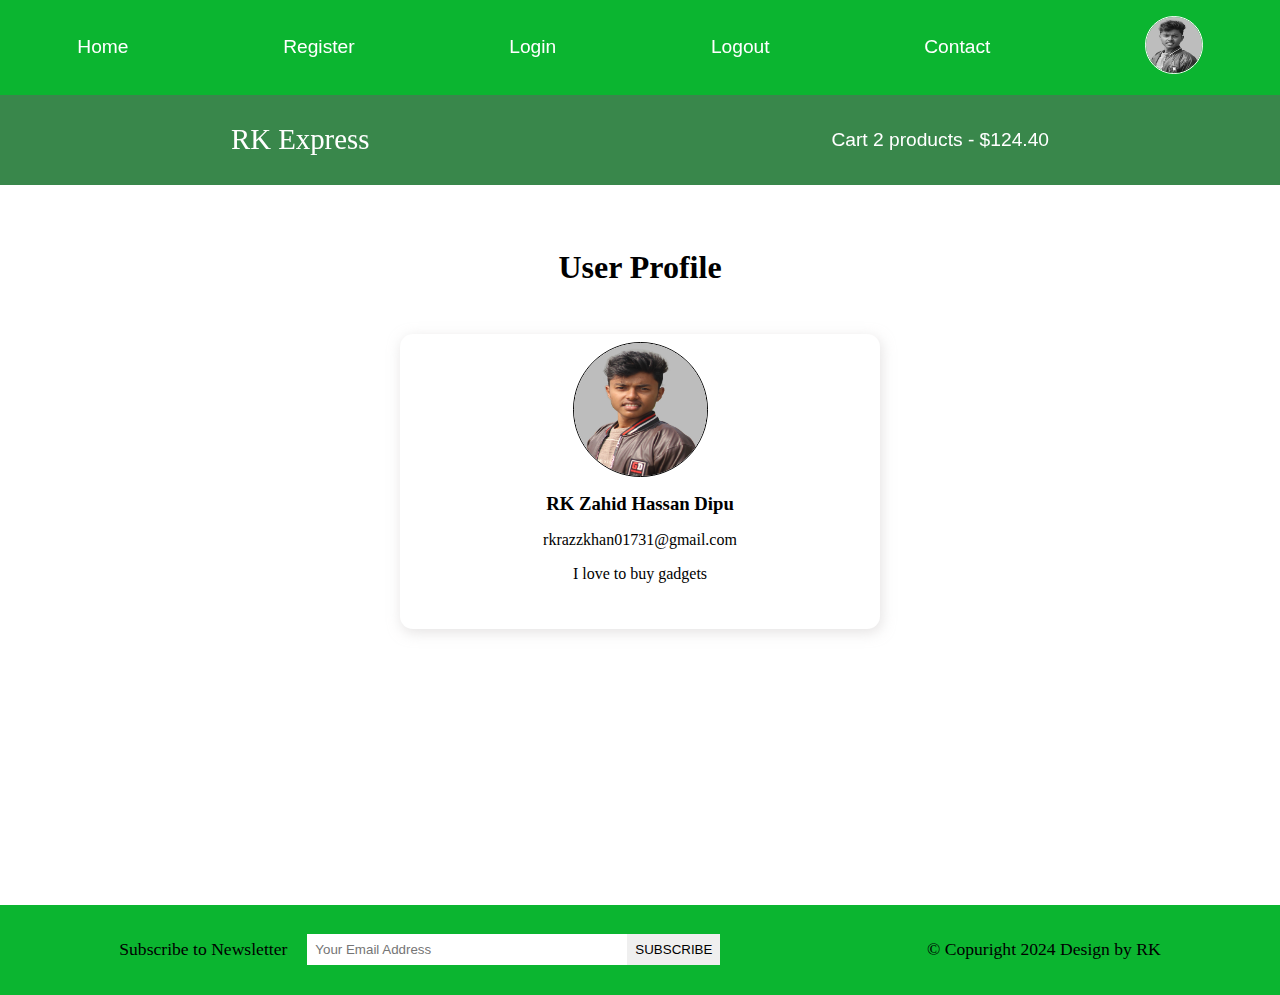
<file: profile.html>
<!DOCTYPE html>
<html lang="en">
<head>
    <meta charset="UTF-8">
    <meta name="viewport" content="width=device-width, initial-scale=1.0">
    <meta name="description" content="this is an ecommerce project">
    <title>Ecommerce Project</title>
    <!-- font awesome cdn -->
    <link rel="stylesheet" href="https://cdnjs.cloudflare.com/ajax/libs/font-awesome/6.5.2/css/all.min.css" integrity="sha512-SnH5WK+bZxgPHs44uWIX+LLJAJ9/2PkPKZ5QiAj6Ta86w+fsb2TkcmfRyVX3pBnMFcV7oQPJkl9QevSCWr3W6A==" crossorigin="anonymous" referrerpolicy="no-referrer" />
    <link rel="stylesheet" href="style.css">
</head>
<body>
    <!-- navbar starts  here -->
    <i class="fas fa-bars fa-2x" id="menu-icon"></i>
    <nav id="menu" class="hidden">
        <ul class="nav-upper flex-space-around">
            <li class="nav_list"><a href="index.html" class="nav_link">Home</a></li>
            <li class="nav_list"><a href="register.html" class="nav_link">Register</a></li>
            <li class="nav_list"><a href="login.html" class="nav_link">Login</a></li>
            <li class="nav_list"><a href="index.html" class="nav_link">Logout</a></li>
            <li class="nav_list"><a href="contact.html" class="nav_link">Contact</a></li>
            <li class="nav_list"><a href="profile.html" class="nav_link"><img class="profile-icon" src="./img/profile.jpg" alt="Profile img"></a></li>
        </ul>
        <ul class="nav-lower flex-space-around">
            <li class="nav_list"><a href="index.html" class="nav-brand nav_link">RK Express</a></li>
            <li class="nav_list"><a href="cart.html" class="nav_link"><span><i class="fa-solid fa-cart-shopping"></i></span> Cart 2 products - $124.40 </a></li>
        </ul>
    </nav>
    <!-- navbar ends  here -->


    <!-- mail section starts here -->
    <main>
        <section class="profile flex-center">
            <h2 class="section-title text-center">User Profile</h2>
            <div class="card flex-center">
                <img src="img/profile.jpg" alt="profile" class="profile-img">
                <h3 class="profile-name">RK Zahid Hassan Dipu</h3>
                <p class="profile-email">rkrazzkhan01731@gmail.com</p>
                <p class="profile-about">I love to buy gadgets</p>
                <div class="profile-btn">
                    <button class="btn profile-edit-btn">
                        <i class="far fa-edit fa-2x"></i>
                    </button>
                    <button class="btn profile-edit-btn">
                        <i class="far far fa-trash-alt fa-2x"></i>
                    </button>
                </div>
            </div>
        </section>
    </main>
    <!-- mail section ends here -->


    <!-- footer starts here -->
    <footer class="footer flex-space-around">
        <div class="flex-space-around">
            <label for="subscribe">Subscribe to Newsletter</label>
            <input type="email" name="subscribe
            " class="footer_input" placeholder="Your Email Address">
            <button class="btn btn-subscribe">Subscribe</button>
        </div>
        <div>
            <p>&copy; Copuright 2024 Design by RK </p>
        </div>
    </footer>
    <!-- footer ends here -->

    <!-- javascript link here -->
    <script src="./js/index.js"></script>
</body>
</html>
</file>
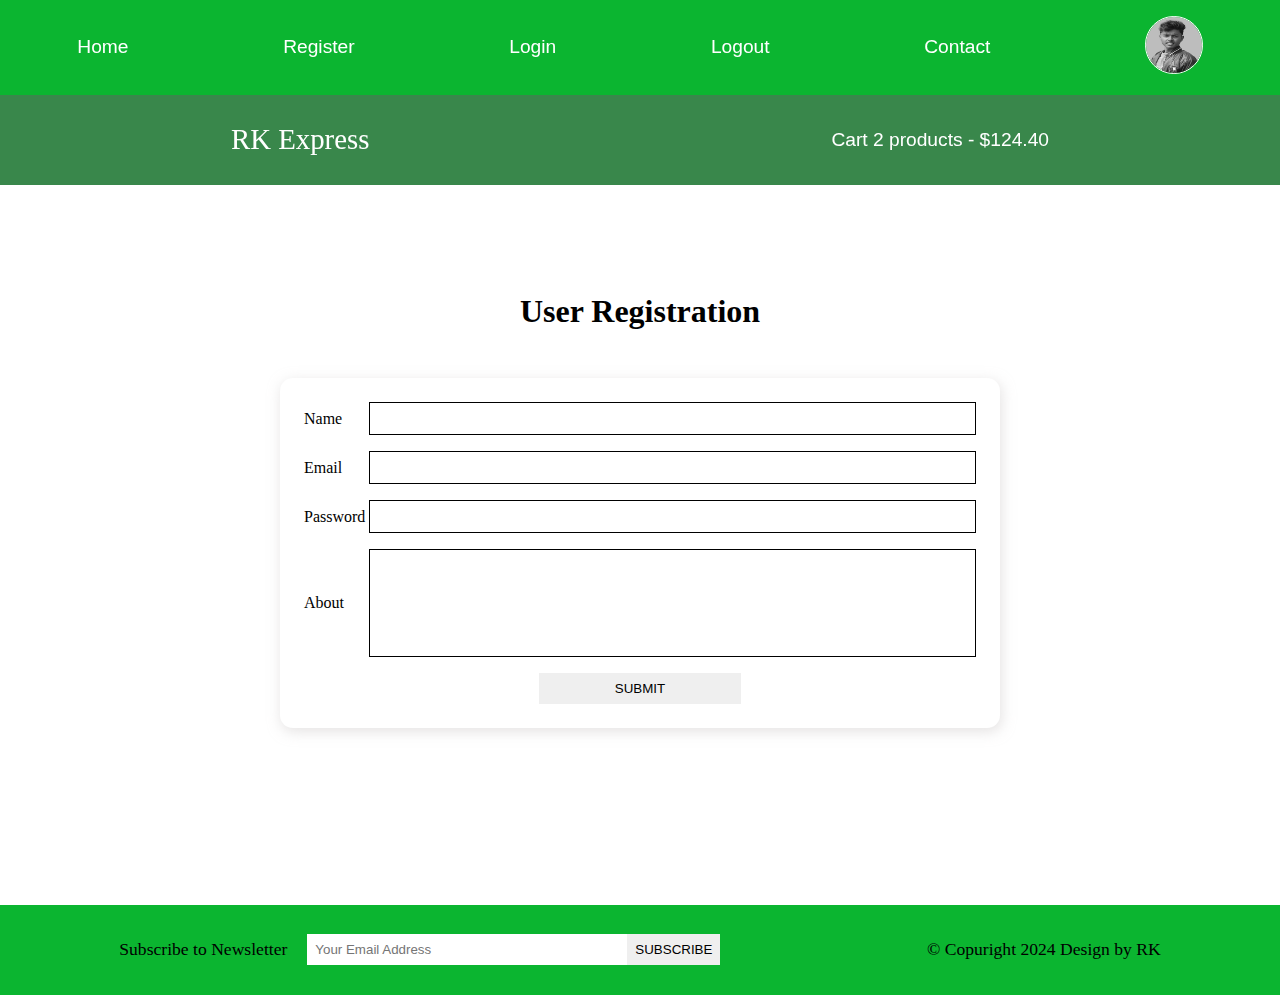
<file: register.html>
<!DOCTYPE html>
<html lang="en">
<head>
    <meta charset="UTF-8">
    <meta name="viewport" content="width=device-width, initial-scale=1.0">
    <meta name="description" content="this is an ecommerce project">
    <title>Ecommerce Project</title>
    <!-- font awesome cdn -->
    <link rel="stylesheet" href="https://cdnjs.cloudflare.com/ajax/libs/font-awesome/6.5.2/css/all.min.css" integrity="sha512-SnH5WK+bZxgPHs44uWIX+LLJAJ9/2PkPKZ5QiAj6Ta86w+fsb2TkcmfRyVX3pBnMFcV7oQPJkl9QevSCWr3W6A==" crossorigin="anonymous" referrerpolicy="no-referrer" />
    <link rel="stylesheet" href="style.css">
</head>
<body>
    <!-- navbar starts  here -->
    <i class="fas fa-bars fa-2x" id="menu-icon"></i>
    <nav id="menu" class="hidden">
        <ul class="nav-upper flex-space-around">
            <li class="nav_list"><a href="index.html" class="nav_link">Home</a></li>
            <li class="nav_list"><a href="register.html" class="nav_link">Register</a></li>
            <li class="nav_list"><a href="login.html" class="nav_link">Login</a></li>
            <li class="nav_list"><a href="index.html" class="nav_link">Logout</a></li>
            <li class="nav_list"><a href="contact.html" class="nav_link">Contact</a></li>
            <li class="nav_list"><a href="profile.html" class="nav_link"><img class="profile-icon" src="./img/profile.jpg" alt="Profile img"></a></li>
        </ul>
        <ul class="nav-lower flex-space-around">
            <li class="nav_list"><a href="index.html" class="nav-brand nav_link">RK Express</a></li>
            <li class="nav_list"><a href="cart.html" class="nav_link"><span><i class="fa-solid fa-cart-shopping"></i></span> Cart 2 products - $124.40 </a></li>
        </ul>
    </nav>
    <!-- navbar ends  here -->


    <!-- mail section starts here -->
    <main>
        <section class="register">
            <h2 class="section-title text-center">User Registration</h2>
            <div class="card">
                <form action="" class="form">
                    <div class="form-control flex-center">
                        <label for="name">Name</label>
                        <input type="text" id="name"required autocomplete="name">
                    </div>
                    <div class="form-control flex-center">
                        <label for="email">Email</label>
                        <input type="email" id="email"required autocomplete="email">
                    </div>
                    <div class="form-control flex-center">
                        <label for="password">Password</label>
                        <input type="password" id="password"required autocomplete="password">
                    </div>
                    <div class="form-control flex-center">
                        <label for="about">About</label>
                        <textarea name="about" id="about" cols="30" rows="10"></textarea>
                    </div>
                    <div class="form-control flex-center form-btn-field">
                        <button class="btn contact-btn">Submit</button>
                    </div>
                </form>
            </div>
        </section>
    </main>
    <!-- mail section ends here -->


    <!-- footer starts here -->
    <footer class="footer flex-space-around">
        <div class="flex-space-around">
            <label for="subscribe">Subscribe to Newsletter</label>
            <input type="email" name="subscribe
            " class="footer_input" placeholder="Your Email Address">
            <button class="btn btn-subscribe">Subscribe</button>
        </div>
        <div>
            <p>&copy; Copuright 2024 Design by RK </p>
        </div>
    </footer>
    <!-- footer ends here -->

    <!-- javascript link here -->
    <script src="./js/index.js"></script>
</body>
</html>
</file>
<file: style.css>
/* reset code and common starts here */
:root{
    --primary-color: rgb(11, 181, 48);
    --secondary-color: rgb(36, 122, 55, 0.9);
    --padding: 0.5rem;
    --transition: all 0.5s;
    --border-radius: 0.8rem;
    --box-shadow: 0.1rem 0.2rem 0.8rem rgba(205, 202, 202, 0.5);
}
*{
    box-sizing: border-box;
    list-style: none;
    margin: 0;
    padding: 0;
    outline: none;
    text-decoration: none;
    scroll-behavior: smooth;
}
img{
    width: 100%;
    height: auto;
}
.flex-space-around{
    display: flex;
    justify-content: space-around;
    align-items: center;
}
.btn{
    border: none;
    padding: var(--padding);
    cursor: pointer;
    text-transform: uppercase;
    transition: var(--transition);
}
.btn:hover{
    background-color: var(--secondary-color);
}
.flex-center{
    display: flex;
    justify-content: center;
    align-items: center;
}
.card{
    box-shadow: var(--box-shadow);
    border-radius: var(--border-radius);
    transition: var(--transition);
    padding: var(--padding);
}
.card:hover{
    box-shadow: 0.1rem 0.2rem 0.8rem rgb(161 157 157);
}
.text-center{
    text-align: center;
}
.section-title{
    font-size: 2rem;
}
/* reset code and common ends here */

/* navbar starts here */
#menu-icon{
    display: none;
}
nav{
    font-family: Arial, Helvetica, sans-serif;
    font-size: 1.2em;
    position: sticky;
    top: 0;
    left: 0;
    z-index: 100;
}
.nav-upper{
    min-height: 10vh;
    background-color: var(--primary-color);
    padding: 1rem 0;
}
.nav_list{
    transition: var(--transition);
    color: white;
}
.nav_list:hover{
    text-decoration: overline;
    color: #000;
}
.nav_link{
    transition: var(--transition);
    color: white;
}
.nav_link:hover{
    color: #000;
}
.profile-icon{
    width: 3em;
    height: 3em;
    border-radius: 50%;
    border: 1px solid #ffffff;
    filter: saturate(0);
    transition: var(--transition);
}
.profile-icon:hover{
    filter: saturate(1);
}

.nav-lower{
    min-height: 10vh;
    background-color: var(--secondary-color);
    color: white;
}
.nav-brand{
    font-size: 1.5em;
    font-family: fantasy;
    font-weight: normal;
}
/* navbar ends here */

/* header starts here */
.header{
    padding: 4rem 0;
    height: 80vh;
    background: url(img/banner.jpg) no-repeat center;
    background-attachment: fixed;
    background-size: cover;
}
.banner{
    width: 100%;
    height: 70%;
    flex-direction: column;
}
.banner-title{
    font-size: 4rem;
    color: rgb(234, 255, 5);
    padding: 1em;
    border-radius: var(--border-radius);
}
.features{
    width: 100%;
}
.feature{
    background-color: rgba(80, 160, 78, 0.7);
    color: white;
    border-radius: var(--border-radius);
    padding: 1em;
    width: 15em;
    flex-direction: column;
    gap: 1em;
}
/* header ends here */

/* main starts here */
main{
    padding: 4em 0;
    min-height: 80vh;
}
.sidebar{
    flex: 1;
    padding: var(--padding);
    display: flex;
    justify-content: center;
    flex-direction: column;
    gap: 1em;
    align-self: flex-start;
}
.main-content{
    flex: 3;
    padding: var(--padding);
}
.actions-sort select{
    padding: var(--padding);
}
.actions-search input{
    padding: var(--padding);
    width: 15em;
}
.actions-search button{
    margin-left: -4px;
    padding: 8.5px;
    border: 1px solid #000;
}
.products{
    display: grid;
    grid-template-columns: repeat(3, minmax(0, 1fr));
    gap: 2em;
    padding: 2em 0;
}
.product{
    position: relative;
}
.badge{
    position: absolute;
    top: 0;
    left: 0;
    background: #046606;
    color: white;
    padding: 4px 8px;
    text-align: center;
    border-radius: var(--border-radius);
    z-index: 10;
}
.product img{
    width: 100%;
    height: 15em;
    filter: saturate(0);
    transition: var(--transition);
}
.product img:hover{
    filter: saturate(1);
    transition: var(--transition);
}
.product-body{
    padding: var(--padding);
    display: flex;
    flex-direction: column;
    gap: 0.5rem;
}
.learn-more{
    color: green;
}
.hr-design{
    margin: 0.5rem 0;
}
.dot{
    height: 1em;
    width: 1em;
    border-radius: 50%;
    display: inline-block;
}
.red{
    background: red;
}
.green{
    background-color: green;
}
.black{
    background-color: black;
}
/* pagination start here */
.pagination div{
    display: inline;
    justify-content: center;
    align-items: center;
}
.pagination-btn{
    border: 1px solid #000;
    border-left: none;
}
.pagination-btn:first-child{
    border-left: 1px solid #000;
}
/* pagination ends here */

/* product details starts here */
.main-content{
    padding: 10px 50px;
}
.product-details-left{
    flex: 1;
    padding: 5em;
}
.product-details-left img{
    flex: 1;
    width: 30em;
}
.product-details-right{
    flex: 1;
    padding: 10px 20px;
    display: flex;
    flex-direction: column;
}
.product-des-btn{
    margin: 10px 0;
}
/* product details ends here */

/* cart design start here */
.cart{
    padding: var(--padding);
    gap: 1rem;
}
.cart-items{
    flex: 1;
}
.card{
    margin-bottom: 1rem;
}
.cart-items-action{
    margin-top: 1em;
    display: flex;
    justify-content: space-between;
    align-items: center;
}
.cart-item input{
    flex: 0.1;
}
.card-item-img{
    flex: 0.2;
    width: 15rem;
}
.cart-item-description{
    flex: 0.4;
}
.cart-item-shipping{
    color: red;
    margin-top: 0.5rem;
}
.cart-item-actions{
    flex: 0.2;
    display: flex;
    flex-direction: column;
    justify-content: center;
    align-items: center;
    gap: 1rem;
}
.cart-payment{
    flex: 1;
}
.cart-payment-summary > div{
    display: flex;
    justify-content: space-between;
    align-items: center;
    margin: 1rem 0;
}
.cart-payment-btn{
    width: 100%;
}
.cart-payment-methods h2{
    text-align: center;
    margin-bottom: 1rem;
}
.cart-payment-methods > div{
    display: flex;
    justify-content: center;
    align-items: center;
    gap: 1rem;
}
/* cart design ends here */

/* register login  start here */
.register,
.login{
    display: flex;
    flex-direction: column;
    justify-content: center;
    align-items: center;
    gap: 3rem;
    min-height: 60vh;
}
.register > .card,
.login > .card{
    width: 45rem;
    padding: 1.5em;
}
.form{
    flex: 1;
    display: flex;
    flex-direction: column;
    gap: 1rem;
}
.form-control > label{
    flex: 0.1;
    text-align: left;
}
.form-control > input, textarea{
    flex: 0.9;
    text-align: left;
    padding: var(--padding);
    border: 1px solid #000;
}
.form-control textarea{
    resize: none;
    height: 12vh;
}
.form-btn-field{
    border-radius: var(--border-radius);
}
.contact-btn{
    width: 30%;
}
/* register and login  ends here */

/* Profile start here */
.profile{
    flex-direction: column;
    gap: 3rem;
}
.profile .card{
    padding: var(--padding);
    width: 30rem;
    flex-direction: column;
    gap: 1rem;
}
.profile-img{
    width: 15vh;
    height: 15vh;
    border-radius: 50%;
    border: 1px solid #000;
}
.profile-btn button{
    background-color: transparent;
    margin-left: 20px;
}
/* Profile ends here */

/* contact starts here */
.contact-sectin{
    min-height: 52vh;
    width: 90%;
    margin: 0 auto;
}
.contact-continer{
    margin-top: 5rem;
}
.contact-address{
    flex: 1;
    gap: 2rem;
    flex-direction: column;
}
.contact-map{
    width: 80%;
}
/* contact ends here */
/* main ends here */

/* footer starts here */
.footer{
    padding: 1rem;
    background-color: var(--primary-color);
    min-height: 10vh;
    counter-reset: white;
    font-size: 1.1rem;
}
.btn-subscribe{
    
}
.footer_input{
    border: none;
    padding: var(--padding);
    width: 20rem;
    margin-left: 20px;
}
/* footer ends here */
@media (max-width: 992px) {
    .flex-space-around{
        flex-direction: column;
        gap: 1rem;
    }#menu-icon{
        display: block;
        text-align: center;
        margin: 1rem 0;
        cursor: pointer;
    }
    .hidden{
        display: none;
    }
    .header{
        height: auto;
    }
    .products{
        grid-template-columns: repeat(2, minmax(0,1fr));
    }
    .cart-items,
    .cart-payment{
        width: 90%;
    }
    .form, .form-control{
        width: 100%;
    }
    .form-control input,
    textarea{
        width: 80%;
    }
    .contact-address{
        width: 100%;
    }
    .register .card,
    .login .card{
        width: 90%;
    }
}
@media(max-width: 768px) {
    .products{
        grid-template-columns: repeat(1, minmax(0,1fr));
    }
    .flex-space-around, .flex-center{
        flex-direction: column;
        gap: 1rem;
    }
}
</file>
